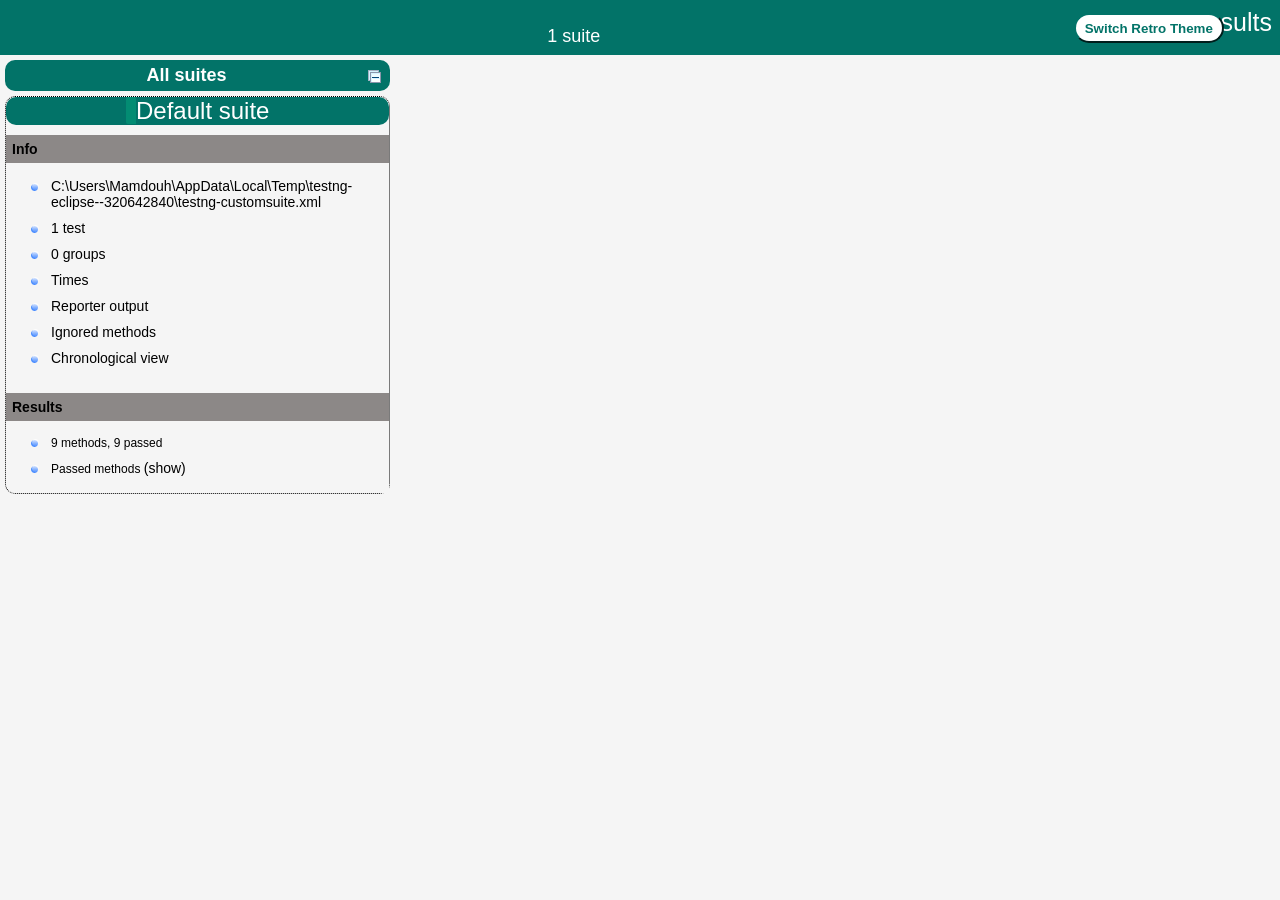
<file: test-output/index.html>
<!DOCTYPE html>

<html>
  <head>
  <meta charset='utf-8'>
  <title>TestNG reports</title>

    <link type="text/css" href="testng-reports1.css" rel="stylesheet" id="ultra" />
    <link type="text/css" href="testng-reports.css" rel="stylesheet" id="retro" disabled="false"/>
    <script type="text/javascript" src="jquery-3.4.1.min.js"></script>
    <script type="text/javascript" src="testng-reports.js"></script>
    <script type="text/javascript" src="https://www.google.com/jsapi"></script>
    <script type='text/javascript'>
      google.load('visualization', '1', {packages:['table']});
      google.setOnLoadCallback(drawTable);
      var suiteTableInitFunctions = new Array();
      var suiteTableData = new Array();
    </script>
    <!--
      <script type="text/javascript" src="jquery-ui/js/jquery-ui-1.8.16.custom.min.js"></script>
     -->
  </head>

  <body>
    <div class="top-banner-root">
      <span class="top-banner-title-font">Test results</span>
      <button id="button" class="button">Switch Retro Theme</button> <!-- button -->
      <br/>
      <span class="top-banner-font-1">1 suite</span>
    </div> <!-- top-banner-root -->
    <div class="navigator-root">
      <div class="navigator-suite-header">
        <span>All suites</span>
        <a href="#" title="Collapse/expand all the suites" class="collapse-all-link">
          <img src="collapseall.gif" class="collapse-all-icon">
          </img> <!-- collapse-all-icon -->
        </a> <!-- collapse-all-link -->
      </div> <!-- navigator-suite-header -->
      <div class="suite">
        <div class="rounded-window">
          <div class="suite-header light-rounded-window-top">
            <a href="#" panel-name="suite-Default_suite" class="navigator-link">
              <span class="suite-name border-passed">Default suite</span>
            </a> <!-- navigator-link -->
          </div> <!-- suite-header light-rounded-window-top -->
          <div class="navigator-suite-content">
            <div class="suite-section-title">
              <span>Info</span>
            </div> <!-- suite-section-title -->
            <div class="suite-section-content">
              <ul>
                <li>
                  <a href="#" panel-name="test-xml-Default_suite" class="navigator-link ">
                    <span>C:\Users\Mamdouh\AppData\Local\Temp\testng-eclipse--320642840\testng-customsuite.xml</span>
                  </a> <!-- navigator-link  -->
                </li>
                <li>
                  <a href="#" panel-name="testlist-Default_suite" class="navigator-link ">
                    <span class="test-stats">1 test</span>
                  </a> <!-- navigator-link  -->
                </li>
                <li>
                  <a href="#" panel-name="group-Default_suite" class="navigator-link ">
                    <span>0 groups</span>
                  </a> <!-- navigator-link  -->
                </li>
                <li>
                  <a href="#" panel-name="times-Default_suite" class="navigator-link ">
                    <span>Times</span>
                  </a> <!-- navigator-link  -->
                </li>
                <li>
                  <a href="#" panel-name="reporter-Default_suite" class="navigator-link ">
                    <span>Reporter output</span>
                  </a> <!-- navigator-link  -->
                </li>
                <li>
                  <a href="#" panel-name="ignored-methods-Default_suite" class="navigator-link ">
                    <span>Ignored methods</span>
                  </a> <!-- navigator-link  -->
                </li>
                <li>
                  <a href="#" panel-name="chronological-Default_suite" class="navigator-link ">
                    <span>Chronological view</span>
                  </a> <!-- navigator-link  -->
                </li>
              </ul>
            </div> <!-- suite-section-content -->
            <div class="result-section">
              <div class="suite-section-title">
                <span>Results</span>
              </div> <!-- suite-section-title -->
              <div class="suite-section-content">
                <ul>
                  <li>
                    <span class="method-stats">9 methods,   9 passed</span>
                  </li>
                  <li>
                    <span class="method-list-title passed">Passed methods</span>
                    <span class="show-or-hide-methods passed">
                      <a href="#" panel-name="suite-Default_suite" class="hide-methods passed suite-Default_suite"> (hide)</a> <!-- hide-methods passed suite-Default_suite -->
                      <a href="#" panel-name="suite-Default_suite" class="show-methods passed suite-Default_suite"> (show)</a> <!-- show-methods passed suite-Default_suite -->
                    </span>
                    <div class="method-list-content passed suite-Default_suite">
                      <span>
                        <img src="passed.png" width="3%"/>
                        <a href="#" panel-name="suite-Default_suite" title="appli.fashion.test.AppliFashioTests" class="method navigator-link" hash-for-method="checkAppliAirNightPage(https://demo.applitools.com/tlcHackathonMasterV1.html+V1_Production_Version)">checkAppliAirNightPage(https://demo.applitools.com/tlcHackathonMasterV1.html+V1_Production_Version)</a> <!-- method navigator-link -->
                      </span>
                      <br/>
                      <span>
                        <img src="passed.png" width="3%"/>
                        <a href="#" panel-name="suite-Default_suite" title="appli.fashion.test.AppliFashioTests" class="method navigator-link" hash-for-method="checkAppliAirNightPage(https://demo.applitools.com/tlcHackathonMasterV2.html+Final_Production_Version)">checkAppliAirNightPage(https://demo.applitools.com/tlcHackathonMasterV2.html+Final_Production_Version)</a> <!-- method navigator-link -->
                      </span>
                      <br/>
                      <span>
                        <img src="passed.png" width="3%"/>
                        <a href="#" panel-name="suite-Default_suite" title="appli.fashion.test.AppliFashioTests" class="method navigator-link" hash-for-method="checkAppliAirNightPage(https://demo.applitools.com/tlcHackathonDev.html+Dev_Branch_Version)">checkAppliAirNightPage(https://demo.applitools.com/tlcHackathonDev.html+Dev_Branch_Version)</a> <!-- method navigator-link -->
                      </span>
                      <br/>
                      <span>
                        <img src="passed.png" width="3%"/>
                        <a href="#" panel-name="suite-Default_suite" title="appli.fashion.test.AppliFashioTests" class="method navigator-link" hash-for-method="filterByColor(https://demo.applitools.com/tlcHackathonDev.html+Dev_Branch_Version)">filterByColor(https://demo.applitools.com/tlcHackathonDev.html+Dev_Branch_Version)</a> <!-- method navigator-link -->
                      </span>
                      <br/>
                      <span>
                        <img src="passed.png" width="3%"/>
                        <a href="#" panel-name="suite-Default_suite" title="appli.fashion.test.AppliFashioTests" class="method navigator-link" hash-for-method="filterByColor(https://demo.applitools.com/tlcHackathonMasterV2.html+Final_Production_Version)">filterByColor(https://demo.applitools.com/tlcHackathonMasterV2.html+Final_Production_Version)</a> <!-- method navigator-link -->
                      </span>
                      <br/>
                      <span>
                        <img src="passed.png" width="3%"/>
                        <a href="#" panel-name="suite-Default_suite" title="appli.fashion.test.AppliFashioTests" class="method navigator-link" hash-for-method="filterByColor(https://demo.applitools.com/tlcHackathonMasterV1.html+V1_Production_Version)">filterByColor(https://demo.applitools.com/tlcHackathonMasterV1.html+V1_Production_Version)</a> <!-- method navigator-link -->
                      </span>
                      <br/>
                      <span>
                        <img src="passed.png" width="3%"/>
                        <a href="#" panel-name="suite-Default_suite" title="appli.fashion.test.AppliFashioTests" class="method navigator-link" hash-for-method="validateMainPage(https://demo.applitools.com/tlcHackathonDev.html+Dev_Branch_Version)">validateMainPage(https://demo.applitools.com/tlcHackathonDev.html+Dev_Branch_Version)</a> <!-- method navigator-link -->
                      </span>
                      <br/>
                      <span>
                        <img src="passed.png" width="3%"/>
                        <a href="#" panel-name="suite-Default_suite" title="appli.fashion.test.AppliFashioTests" class="method navigator-link" hash-for-method="validateMainPage(https://demo.applitools.com/tlcHackathonMasterV2.html+Final_Production_Version)">validateMainPage(https://demo.applitools.com/tlcHackathonMasterV2.html+Final_Production_Version)</a> <!-- method navigator-link -->
                      </span>
                      <br/>
                      <span>
                        <img src="passed.png" width="3%"/>
                        <a href="#" panel-name="suite-Default_suite" title="appli.fashion.test.AppliFashioTests" class="method navigator-link" hash-for-method="validateMainPage(https://demo.applitools.com/tlcHackathonMasterV1.html+V1_Production_Version)">validateMainPage(https://demo.applitools.com/tlcHackathonMasterV1.html+V1_Production_Version)</a> <!-- method navigator-link -->
                      </span>
                      <br/>
                    </div> <!-- method-list-content passed suite-Default_suite -->
                  </li>
                </ul>
              </div> <!-- suite-section-content -->
            </div> <!-- result-section -->
          </div> <!-- navigator-suite-content -->
        </div> <!-- rounded-window -->
      </div> <!-- suite -->
    </div> <!-- navigator-root -->
    <div class="wrapper">
      <div class="main-panel-root">
        <div panel-name="suite-Default_suite" class="panel Default_suite">
          <div class="suite-Default_suite-class-passed">
            <div class="main-panel-header rounded-window-top">
              <img src="passed.png"/>
              <span class="class-name">appli.fashion.test.AppliFashioTests</span>
            </div> <!-- main-panel-header rounded-window-top -->
            <div class="main-panel-content rounded-window-bottom">
              <div class="method">
                <div class="method-content">
                  <a name="checkAppliAirNightPage(https://demo.applitools.com/tlcHackathonMasterV1.html+V1_Production_Version)">
                  </a> <!-- checkAppliAirNightPage(https://demo.applitools.com/tlcHackathonMasterV1.html+V1_Production_Version) -->
                  <span class="method-name">checkAppliAirNightPage</span>
                  <span class="parameters">(https://demo.applitools.com/tlcHackathonMasterV1.html+V1_Production_Version)</span>
                </div> <!-- method-content -->
              </div> <!-- method -->
              <div class="method">
                <div class="method-content">
                  <a name="checkAppliAirNightPage(https://demo.applitools.com/tlcHackathonMasterV2.html+Final_Production_Version)">
                  </a> <!-- checkAppliAirNightPage(https://demo.applitools.com/tlcHackathonMasterV2.html+Final_Production_Version) -->
                  <span class="method-name">checkAppliAirNightPage</span>
                  <span class="parameters">(https://demo.applitools.com/tlcHackathonMasterV2.html+Final_Production_Version)</span>
                </div> <!-- method-content -->
              </div> <!-- method -->
              <div class="method">
                <div class="method-content">
                  <a name="checkAppliAirNightPage(https://demo.applitools.com/tlcHackathonDev.html+Dev_Branch_Version)">
                  </a> <!-- checkAppliAirNightPage(https://demo.applitools.com/tlcHackathonDev.html+Dev_Branch_Version) -->
                  <span class="method-name">checkAppliAirNightPage</span>
                  <span class="parameters">(https://demo.applitools.com/tlcHackathonDev.html+Dev_Branch_Version)</span>
                </div> <!-- method-content -->
              </div> <!-- method -->
              <div class="method">
                <div class="method-content">
                  <a name="filterByColor(https://demo.applitools.com/tlcHackathonDev.html+Dev_Branch_Version)">
                  </a> <!-- filterByColor(https://demo.applitools.com/tlcHackathonDev.html+Dev_Branch_Version) -->
                  <span class="method-name">filterByColor</span>
                  <span class="parameters">(https://demo.applitools.com/tlcHackathonDev.html+Dev_Branch_Version)</span>
                </div> <!-- method-content -->
              </div> <!-- method -->
              <div class="method">
                <div class="method-content">
                  <a name="filterByColor(https://demo.applitools.com/tlcHackathonMasterV2.html+Final_Production_Version)">
                  </a> <!-- filterByColor(https://demo.applitools.com/tlcHackathonMasterV2.html+Final_Production_Version) -->
                  <span class="method-name">filterByColor</span>
                  <span class="parameters">(https://demo.applitools.com/tlcHackathonMasterV2.html+Final_Production_Version)</span>
                </div> <!-- method-content -->
              </div> <!-- method -->
              <div class="method">
                <div class="method-content">
                  <a name="filterByColor(https://demo.applitools.com/tlcHackathonMasterV1.html+V1_Production_Version)">
                  </a> <!-- filterByColor(https://demo.applitools.com/tlcHackathonMasterV1.html+V1_Production_Version) -->
                  <span class="method-name">filterByColor</span>
                  <span class="parameters">(https://demo.applitools.com/tlcHackathonMasterV1.html+V1_Production_Version)</span>
                </div> <!-- method-content -->
              </div> <!-- method -->
              <div class="method">
                <div class="method-content">
                  <a name="validateMainPage(https://demo.applitools.com/tlcHackathonDev.html+Dev_Branch_Version)">
                  </a> <!-- validateMainPage(https://demo.applitools.com/tlcHackathonDev.html+Dev_Branch_Version) -->
                  <span class="method-name">validateMainPage</span>
                  <span class="parameters">(https://demo.applitools.com/tlcHackathonDev.html+Dev_Branch_Version)</span>
                </div> <!-- method-content -->
              </div> <!-- method -->
              <div class="method">
                <div class="method-content">
                  <a name="validateMainPage(https://demo.applitools.com/tlcHackathonMasterV2.html+Final_Production_Version)">
                  </a> <!-- validateMainPage(https://demo.applitools.com/tlcHackathonMasterV2.html+Final_Production_Version) -->
                  <span class="method-name">validateMainPage</span>
                  <span class="parameters">(https://demo.applitools.com/tlcHackathonMasterV2.html+Final_Production_Version)</span>
                </div> <!-- method-content -->
              </div> <!-- method -->
              <div class="method">
                <div class="method-content">
                  <a name="validateMainPage(https://demo.applitools.com/tlcHackathonMasterV1.html+V1_Production_Version)">
                  </a> <!-- validateMainPage(https://demo.applitools.com/tlcHackathonMasterV1.html+V1_Production_Version) -->
                  <span class="method-name">validateMainPage</span>
                  <span class="parameters">(https://demo.applitools.com/tlcHackathonMasterV1.html+V1_Production_Version)</span>
                </div> <!-- method-content -->
              </div> <!-- method -->
            </div> <!-- main-panel-content rounded-window-bottom -->
          </div> <!-- suite-Default_suite-class-passed -->
        </div> <!-- panel Default_suite -->
        <div panel-name="test-xml-Default_suite" class="panel">
          <div class="main-panel-header rounded-window-top">
            <span class="header-content">C:\Users\Mamdouh\AppData\Local\Temp\testng-eclipse--320642840\testng-customsuite.xml</span>
          </div> <!-- main-panel-header rounded-window-top -->
          <div class="main-panel-content rounded-window-bottom">
            <pre>
&lt;?xml version=&quot;1.0&quot; encoding=&quot;UTF-8&quot;?&gt;
&lt;!DOCTYPE suite SYSTEM &quot;https://testng.org/testng-1.0.dtd&quot;&gt;
&lt;suite name=&quot;Default suite&quot; guice-stage=&quot;DEVELOPMENT&quot;&gt;
  &lt;test thread-count=&quot;5&quot; name=&quot;Default test&quot; verbose=&quot;2&quot;&gt;
    &lt;classes&gt;
      &lt;class name=&quot;appli.fashion.test.AppliFashioTests&quot;/&gt;
    &lt;/classes&gt;
  &lt;/test&gt; &lt;!-- Default test --&gt;
&lt;/suite&gt; &lt;!-- Default suite --&gt;
            </pre>
          </div> <!-- main-panel-content rounded-window-bottom -->
        </div> <!-- panel -->
        <div panel-name="testlist-Default_suite" class="panel">
          <div class="main-panel-header rounded-window-top">
            <span class="header-content">Tests for Default suite</span>
          </div> <!-- main-panel-header rounded-window-top -->
          <div class="main-panel-content rounded-window-bottom">
            <ul>
              <li>
                <span class="test-name">Default test (1 class)</span>
              </li>
            </ul>
          </div> <!-- main-panel-content rounded-window-bottom -->
        </div> <!-- panel -->
        <div panel-name="group-Default_suite" class="panel">
          <div class="main-panel-header rounded-window-top">
            <span class="header-content">Groups for Default suite</span>
          </div> <!-- main-panel-header rounded-window-top -->
          <div class="main-panel-content rounded-window-bottom">
          </div> <!-- main-panel-content rounded-window-bottom -->
        </div> <!-- panel -->
        <div panel-name="times-Default_suite" class="panel">
          <div class="main-panel-header rounded-window-top">
            <span class="header-content">Times for Default suite</span>
          </div> <!-- main-panel-header rounded-window-top -->
          <div class="main-panel-content rounded-window-bottom">
            <div class="times-div">
              <script type="text/javascript">
suiteTableInitFunctions.push('tableData_Default_suite');
function tableData_Default_suite() {
var data = new google.visualization.DataTable();
data.addColumn('number', 'Number');
data.addColumn('string', 'Method');
data.addColumn('string', 'Class');
data.addColumn('number', 'Time (ms)');
data.addRows(9);
data.setCell(0, 0, 0)
data.setCell(0, 1, 'validateMainPage')
data.setCell(0, 2, 'appli.fashion.test.AppliFashioTests')
data.setCell(0, 3, 14991);
data.setCell(1, 0, 1)
data.setCell(1, 1, 'checkAppliAirNightPage')
data.setCell(1, 2, 'appli.fashion.test.AppliFashioTests')
data.setCell(1, 3, 13395);
data.setCell(2, 0, 2)
data.setCell(2, 1, 'checkAppliAirNightPage')
data.setCell(2, 2, 'appli.fashion.test.AppliFashioTests')
data.setCell(2, 3, 12388);
data.setCell(3, 0, 3)
data.setCell(3, 1, 'checkAppliAirNightPage')
data.setCell(3, 2, 'appli.fashion.test.AppliFashioTests')
data.setCell(3, 3, 11032);
data.setCell(4, 0, 4)
data.setCell(4, 1, 'filterByColor')
data.setCell(4, 2, 'appli.fashion.test.AppliFashioTests')
data.setCell(4, 3, 9694);
data.setCell(5, 0, 5)
data.setCell(5, 1, 'filterByColor')
data.setCell(5, 2, 'appli.fashion.test.AppliFashioTests')
data.setCell(5, 3, 9542);
data.setCell(6, 0, 6)
data.setCell(6, 1, 'validateMainPage')
data.setCell(6, 2, 'appli.fashion.test.AppliFashioTests')
data.setCell(6, 3, 8734);
data.setCell(7, 0, 7)
data.setCell(7, 1, 'validateMainPage')
data.setCell(7, 2, 'appli.fashion.test.AppliFashioTests')
data.setCell(7, 3, 8449);
data.setCell(8, 0, 8)
data.setCell(8, 1, 'filterByColor')
data.setCell(8, 2, 'appli.fashion.test.AppliFashioTests')
data.setCell(8, 3, 8098);
window.suiteTableData['Default_suite']= { tableData: data, tableDiv: 'times-div-Default_suite'}
return data;
}
              </script>
              <span class="suite-total-time">Total running time: 1 minutes</span>
              <div id="times-div-Default_suite">
              </div> <!-- times-div-Default_suite -->
            </div> <!-- times-div -->
          </div> <!-- main-panel-content rounded-window-bottom -->
        </div> <!-- panel -->
        <div panel-name="reporter-Default_suite" class="panel">
          <div class="main-panel-header rounded-window-top">
            <span class="header-content">Reporter output for Default suite</span>
          </div> <!-- main-panel-header rounded-window-top -->
          <div class="main-panel-content rounded-window-bottom">
          </div> <!-- main-panel-content rounded-window-bottom -->
        </div> <!-- panel -->
        <div panel-name="ignored-methods-Default_suite" class="panel">
          <div class="main-panel-header rounded-window-top">
            <span class="header-content">0 ignored methods</span>
          </div> <!-- main-panel-header rounded-window-top -->
          <div class="main-panel-content rounded-window-bottom">
          </div> <!-- main-panel-content rounded-window-bottom -->
        </div> <!-- panel -->
        <div panel-name="chronological-Default_suite" class="panel">
          <div class="main-panel-header rounded-window-top">
            <span class="header-content">Methods in chronological order</span>
          </div> <!-- main-panel-header rounded-window-top -->
          <div class="main-panel-content rounded-window-bottom">
            <div class="chronological-class">
              <div class="chronological-class-name">appli.fashion.test.AppliFashioTests</div> <!-- chronological-class-name -->
              <div class="configuration-suite before">
                <span class="method-name">beforeTestSuite</span>
                <span class="method-start">0 ms</span>
              </div> <!-- configuration-suite before -->
              <div class="configuration-method before">
                <span class="method-name">beforeEachTest([TestResult name={null} status=CREATED method=AppliFashioTests.checkAppliAirNightPage(java.lang.Stri...)</span>
                <span class="method-start">133 ms</span>
              </div> <!-- configuration-method before -->
              <div class="test-method">
                <span class="method-name">checkAppliAirNightPage(https://demo.applitools.com/tlcHackathonMasterV1.html+V1_Production_Version)</span>
                <span class="method-start">4489 ms</span>
              </div> <!-- test-method -->
              <div class="configuration-method after">
                <span class="method-name">afterEachTest([TestResult name=checkAppliAirNightPage status=SUCCESS method=AppliFashioTests.checkAppliAirNightPag...)</span>
                <span class="method-start">15525 ms</span>
              </div> <!-- configuration-method after -->
              <div class="configuration-method before">
                <span class="method-name">beforeEachTest([TestResult name={null} status=CREATED method=AppliFashioTests.checkAppliAirNightPage(java.lang.Stri...)</span>
                <span class="method-start">16194 ms</span>
              </div> <!-- configuration-method before -->
              <div class="test-method">
                <span class="method-name">checkAppliAirNightPage(https://demo.applitools.com/tlcHackathonDev.html+Dev_Branch_Version)</span>
                <span class="method-start">19327 ms</span>
              </div> <!-- test-method -->
              <div class="configuration-method after">
                <span class="method-name">afterEachTest([TestResult name=checkAppliAirNightPage status=SUCCESS method=AppliFashioTests.checkAppliAirNightPag...)</span>
                <span class="method-start">31717 ms</span>
              </div> <!-- configuration-method after -->
              <div class="configuration-method before">
                <span class="method-name">beforeEachTest([TestResult name={null} status=CREATED method=AppliFashioTests.checkAppliAirNightPage(java.lang.Stri...)</span>
                <span class="method-start">32847 ms</span>
              </div> <!-- configuration-method before -->
              <div class="test-method">
                <span class="method-name">checkAppliAirNightPage(https://demo.applitools.com/tlcHackathonMasterV2.html+Final_Production_Version)</span>
                <span class="method-start">36144 ms</span>
              </div> <!-- test-method -->
              <div class="configuration-method after">
                <span class="method-name">afterEachTest([TestResult name=checkAppliAirNightPage status=SUCCESS method=AppliFashioTests.checkAppliAirNightPag...)</span>
                <span class="method-start">49540 ms</span>
              </div> <!-- configuration-method after -->
              <div class="configuration-method before">
                <span class="method-name">beforeEachTest([TestResult name={null} status=CREATED method=AppliFashioTests.filterByColor(java.lang.String)[pri:0...)</span>
                <span class="method-start">50214 ms</span>
              </div> <!-- configuration-method before -->
              <div class="test-method">
                <span class="method-name">filterByColor(https://demo.applitools.com/tlcHackathonMasterV1.html+V1_Production_Version)</span>
                <span class="method-start">53352 ms</span>
              </div> <!-- test-method -->
              <div class="configuration-method after">
                <span class="method-name">afterEachTest([TestResult name=filterByColor status=SUCCESS method=AppliFashioTests.filterByColor(java.lang.String...)</span>
                <span class="method-start">62895 ms</span>
              </div> <!-- configuration-method after -->
              <div class="configuration-method before">
                <span class="method-name">beforeEachTest([TestResult name={null} status=CREATED method=AppliFashioTests.filterByColor(java.lang.String)[pri:0...)</span>
                <span class="method-start">63602 ms</span>
              </div> <!-- configuration-method before -->
              <div class="test-method">
                <span class="method-name">filterByColor(https://demo.applitools.com/tlcHackathonDev.html+Dev_Branch_Version)</span>
                <span class="method-start">66753 ms</span>
              </div> <!-- test-method -->
              <div class="configuration-method after">
                <span class="method-name">afterEachTest([TestResult name=filterByColor status=SUCCESS method=AppliFashioTests.filterByColor(java.lang.String...)</span>
                <span class="method-start">76447 ms</span>
              </div> <!-- configuration-method after -->
              <div class="configuration-method before">
                <span class="method-name">beforeEachTest([TestResult name={null} status=CREATED method=AppliFashioTests.filterByColor(java.lang.String)[pri:0...)</span>
                <span class="method-start">77204 ms</span>
              </div> <!-- configuration-method before -->
              <div class="test-method">
                <span class="method-name">filterByColor(https://demo.applitools.com/tlcHackathonMasterV2.html+Final_Production_Version)</span>
                <span class="method-start">80341 ms</span>
              </div> <!-- test-method -->
              <div class="configuration-method after">
                <span class="method-name">afterEachTest([TestResult name=filterByColor status=SUCCESS method=AppliFashioTests.filterByColor(java.lang.String...)</span>
                <span class="method-start">88440 ms</span>
              </div> <!-- configuration-method after -->
              <div class="configuration-method before">
                <span class="method-name">beforeEachTest([TestResult name={null} status=CREATED method=AppliFashioTests.validateMainPage(java.lang.String)[pr...)</span>
                <span class="method-start">89090 ms</span>
              </div> <!-- configuration-method before -->
              <div class="test-method">
                <span class="method-name">validateMainPage(https://demo.applitools.com/tlcHackathonMasterV1.html+V1_Production_Version)</span>
                <span class="method-start">92392 ms</span>
              </div> <!-- test-method -->
              <div class="configuration-method after">
                <span class="method-name">afterEachTest([TestResult name=validateMainPage status=SUCCESS method=AppliFashioTests.validateMainPage(java.lang....)</span>
                <span class="method-start">107385 ms</span>
              </div> <!-- configuration-method after -->
              <div class="configuration-method before">
                <span class="method-name">beforeEachTest([TestResult name={null} status=CREATED method=AppliFashioTests.validateMainPage(java.lang.String)[pr...)</span>
                <span class="method-start">108020 ms</span>
              </div> <!-- configuration-method before -->
              <div class="test-method">
                <span class="method-name">validateMainPage(https://demo.applitools.com/tlcHackathonDev.html+Dev_Branch_Version)</span>
                <span class="method-start">111236 ms</span>
              </div> <!-- test-method -->
              <div class="configuration-method after">
                <span class="method-name">afterEachTest([TestResult name=validateMainPage status=SUCCESS method=AppliFashioTests.validateMainPage(java.lang....)</span>
                <span class="method-start">119686 ms</span>
              </div> <!-- configuration-method after -->
              <div class="configuration-method before">
                <span class="method-name">beforeEachTest([TestResult name={null} status=CREATED method=AppliFashioTests.validateMainPage(java.lang.String)[pr...)</span>
                <span class="method-start">120541 ms</span>
              </div> <!-- configuration-method before -->
              <div class="test-method">
                <span class="method-name">validateMainPage(https://demo.applitools.com/tlcHackathonMasterV2.html+Final_Production_Version)</span>
                <span class="method-start">123775 ms</span>
              </div> <!-- test-method -->
              <div class="configuration-method after">
                <span class="method-name">afterEachTest([TestResult name=validateMainPage status=SUCCESS method=AppliFashioTests.validateMainPage(java.lang....)</span>
                <span class="method-start">132510 ms</span>
              </div> <!-- configuration-method after -->
              <div class="configuration-suite after">
                <span class="method-name">afterTestSuite(org.testng.TestRunner@5122e4bf)</span>
                <span class="method-start">133259 ms</span>
              </div> <!-- configuration-suite after -->
          </div> <!-- main-panel-content rounded-window-bottom -->
        </div> <!-- panel -->
      </div> <!-- main-panel-root -->
    </div> <!-- wrapper -->
  </body>
<script type="text/javascript" src="testng-reports2.js"></script>
</html>
</file>
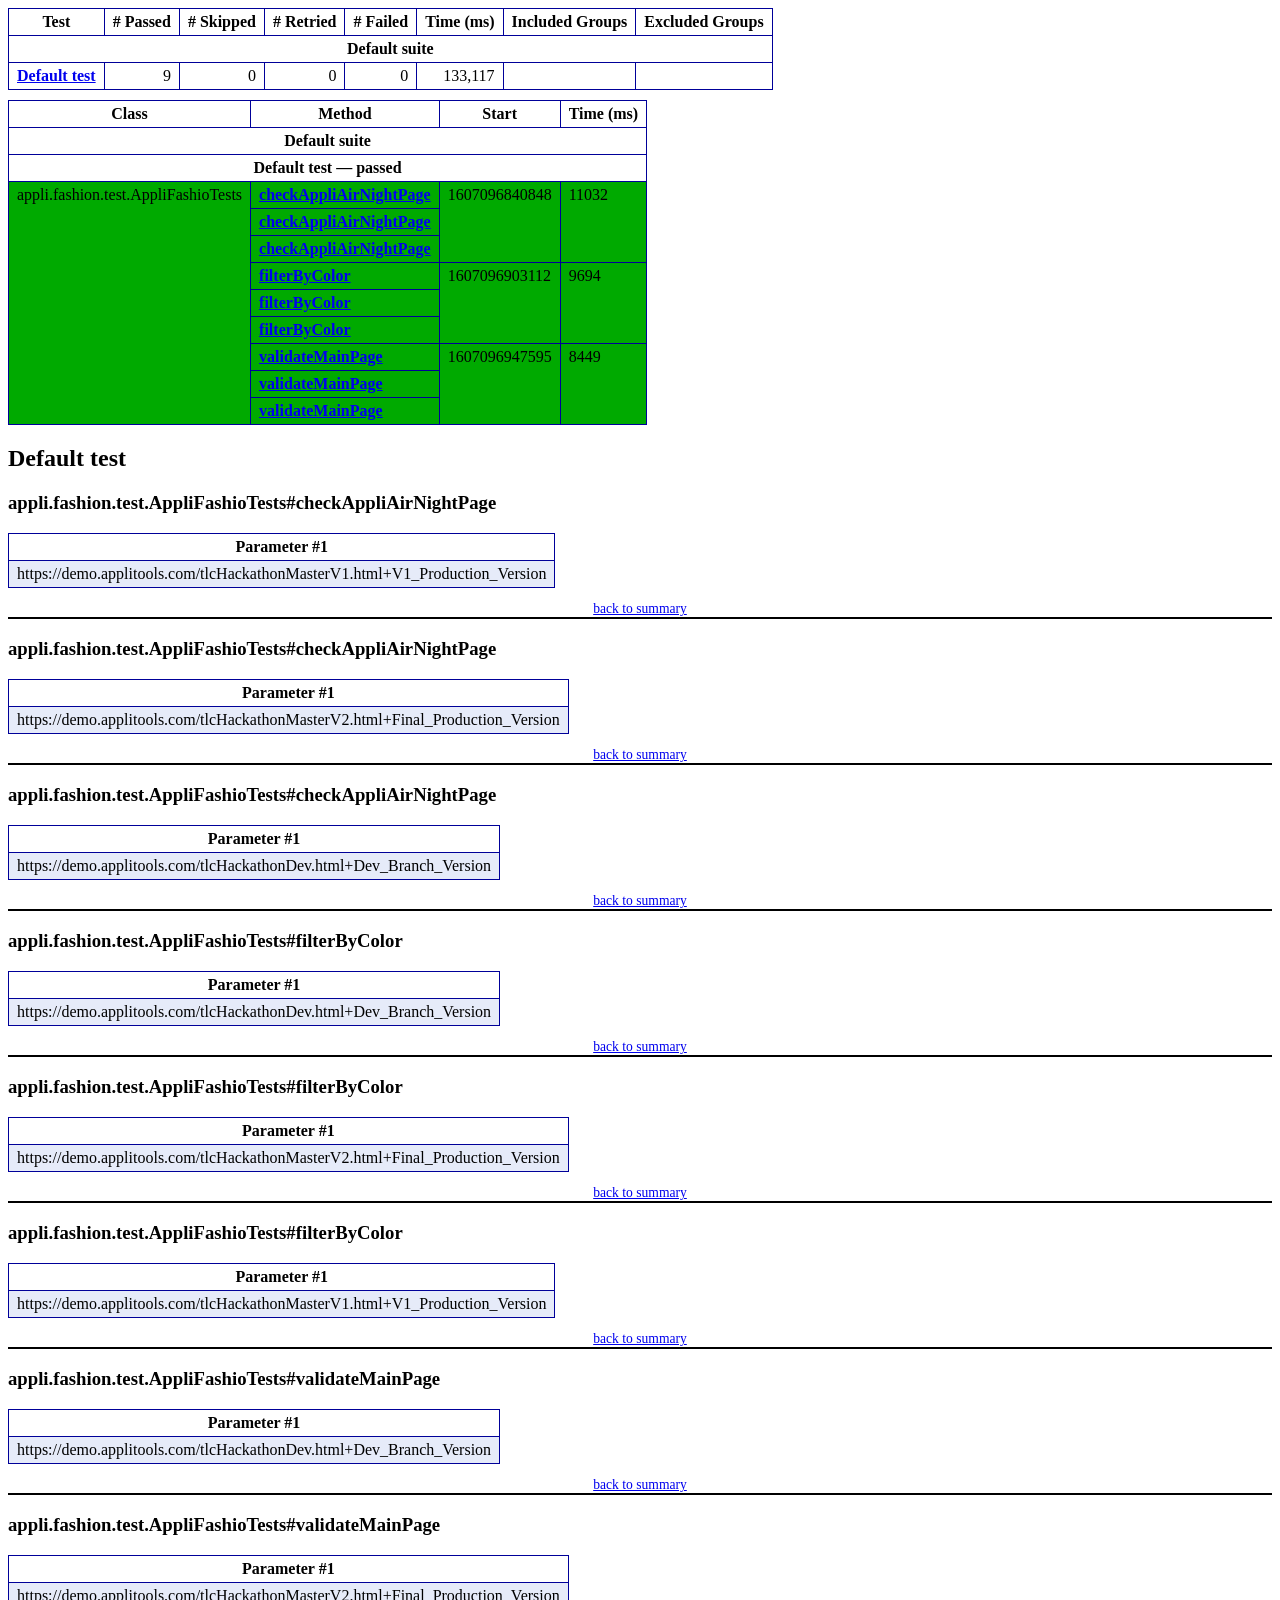
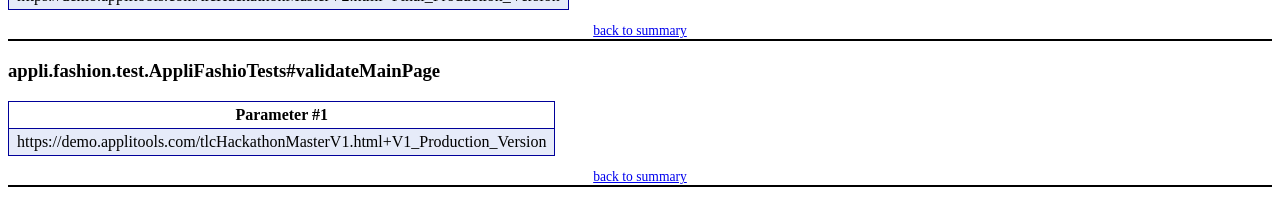
<file: test-output/emailable-report.html>
<!DOCTYPE html PUBLIC "-//W3C//DTD XHTML 1.1//EN" "https://www.w3.org/TR/xhtml11/DTD/xhtml11.dtd">
<html xmlns="https://www.w3.org/1999/xhtml">
<head>
<meta http-equiv="content-type" content="text/html; charset=UTF-8"/>
<title>TestNG Report</title>
<style type="text/css">table {margin-bottom:10px;border-collapse:collapse;empty-cells:show}th,td {border:1px solid #009;padding:.25em .5em}th {vertical-align:bottom}td {vertical-align:top}table a {font-weight:bold}.stripe td {background-color: #E6EBF9}.num {text-align:right}.passedodd td {background-color: #3F3}.passedeven td {background-color: #0A0}.skippedodd td {background-color: #DDD}.skippedeven td {background-color: #CCC}.failedodd td,.attn {background-color: #F33}.failedeven td,.stripe .attn {background-color: #D00}.stacktrace {white-space:pre;font-family:monospace}.totop {font-size:85%;text-align:center;border-bottom:2px solid #000}.invisible {display:none}</style>
</head>
<body>
<table>
<tr><th>Test</th><th># Passed</th><th># Skipped</th><th># Retried</th><th># Failed</th><th>Time (ms)</th><th>Included Groups</th><th>Excluded Groups</th></tr>
<tr><th colspan="8">Default suite</th></tr>
<tr><td><a href="#t0">Default test</a></td><td class="num">9</td><td class="num">0</td><td class="num">0</td><td class="num">0</td><td class="num">133,117</td><td></td><td></td></tr>
</table>
<table id='summary'><thead><tr><th>Class</th><th>Method</th><th>Start</th><th>Time (ms)</th></tr></thead><tbody><tr><th colspan="4">Default suite</th></tr></tbody><tbody id="t0"><tr><th colspan="4">Default test &#8212; passed</th></tr><tr class="passedeven"><td rowspan="9">appli.fashion.test.AppliFashioTests</td><td><a href="#m0">checkAppliAirNightPage</a></td><td rowspan="3">1607096840848</td><td rowspan="3">11032</td></tr><tr class="passedeven"><td><a href="#m1">checkAppliAirNightPage</a></td></tr><tr class="passedeven"><td><a href="#m2">checkAppliAirNightPage</a></td></tr><tr class="passedeven"><td><a href="#m3">filterByColor</a></td><td rowspan="3">1607096903112</td><td rowspan="3">9694</td></tr><tr class="passedeven"><td><a href="#m4">filterByColor</a></td></tr><tr class="passedeven"><td><a href="#m5">filterByColor</a></td></tr><tr class="passedeven"><td><a href="#m6">validateMainPage</a></td><td rowspan="3">1607096947595</td><td rowspan="3">8449</td></tr><tr class="passedeven"><td><a href="#m7">validateMainPage</a></td></tr><tr class="passedeven"><td><a href="#m8">validateMainPage</a></td></tr></tbody>
</table>
<h2>Default test</h2><h3 id="m0">appli.fashion.test.AppliFashioTests#checkAppliAirNightPage</h3><table class="result"><tr class="param"><th>Parameter #1</th></tr><tr class="param stripe"><td>https://demo.applitools.com/tlcHackathonMasterV1.html+V1_Production_Version</td></tr></table><p class="totop"><a href="#summary">back to summary</a></p>
<h3 id="m1">appli.fashion.test.AppliFashioTests#checkAppliAirNightPage</h3><table class="result"><tr class="param"><th>Parameter #1</th></tr><tr class="param stripe"><td>https://demo.applitools.com/tlcHackathonMasterV2.html+Final_Production_Version</td></tr></table><p class="totop"><a href="#summary">back to summary</a></p>
<h3 id="m2">appli.fashion.test.AppliFashioTests#checkAppliAirNightPage</h3><table class="result"><tr class="param"><th>Parameter #1</th></tr><tr class="param stripe"><td>https://demo.applitools.com/tlcHackathonDev.html+Dev_Branch_Version</td></tr></table><p class="totop"><a href="#summary">back to summary</a></p>
<h3 id="m3">appli.fashion.test.AppliFashioTests#filterByColor</h3><table class="result"><tr class="param"><th>Parameter #1</th></tr><tr class="param stripe"><td>https://demo.applitools.com/tlcHackathonDev.html+Dev_Branch_Version</td></tr></table><p class="totop"><a href="#summary">back to summary</a></p>
<h3 id="m4">appli.fashion.test.AppliFashioTests#filterByColor</h3><table class="result"><tr class="param"><th>Parameter #1</th></tr><tr class="param stripe"><td>https://demo.applitools.com/tlcHackathonMasterV2.html+Final_Production_Version</td></tr></table><p class="totop"><a href="#summary">back to summary</a></p>
<h3 id="m5">appli.fashion.test.AppliFashioTests#filterByColor</h3><table class="result"><tr class="param"><th>Parameter #1</th></tr><tr class="param stripe"><td>https://demo.applitools.com/tlcHackathonMasterV1.html+V1_Production_Version</td></tr></table><p class="totop"><a href="#summary">back to summary</a></p>
<h3 id="m6">appli.fashion.test.AppliFashioTests#validateMainPage</h3><table class="result"><tr class="param"><th>Parameter #1</th></tr><tr class="param stripe"><td>https://demo.applitools.com/tlcHackathonDev.html+Dev_Branch_Version</td></tr></table><p class="totop"><a href="#summary">back to summary</a></p>
<h3 id="m7">appli.fashion.test.AppliFashioTests#validateMainPage</h3><table class="result"><tr class="param"><th>Parameter #1</th></tr><tr class="param stripe"><td>https://demo.applitools.com/tlcHackathonMasterV2.html+Final_Production_Version</td></tr></table><p class="totop"><a href="#summary">back to summary</a></p>
<h3 id="m8">appli.fashion.test.AppliFashioTests#validateMainPage</h3><table class="result"><tr class="param"><th>Parameter #1</th></tr><tr class="param stripe"><td>https://demo.applitools.com/tlcHackathonMasterV1.html+V1_Production_Version</td></tr></table><p class="totop"><a href="#summary">back to summary</a></p>
</body>
</html>
</file>
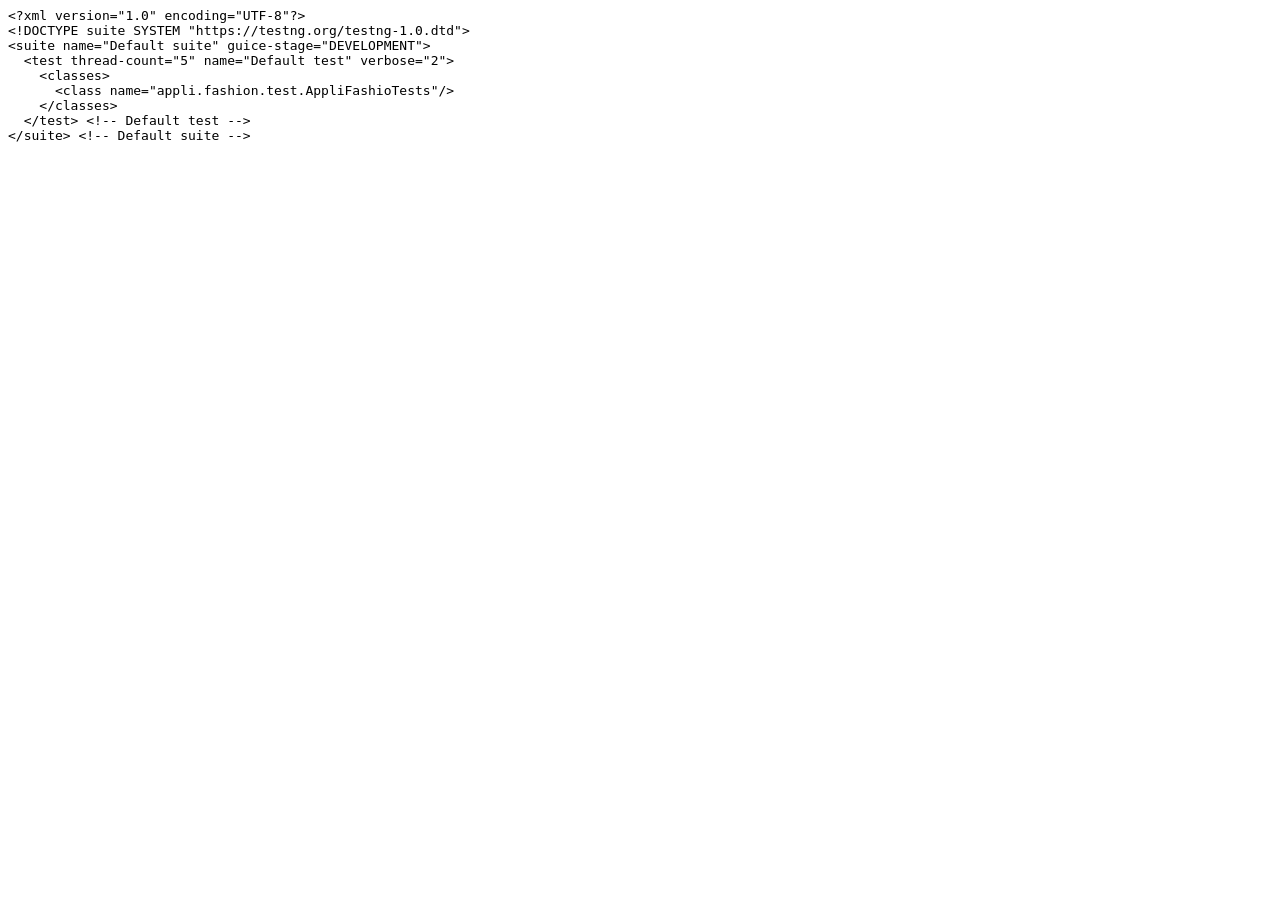
<file: test-output/old/Default suite/testng.xml.html>
<html><head><title>testng.xml for Default suite</title></head><body><tt>&lt;?xml&nbsp;version="1.0"&nbsp;encoding="UTF-8"?&gt;<br/>&lt;!DOCTYPE&nbsp;suite&nbsp;SYSTEM&nbsp;"https://testng.org/testng-1.0.dtd"&gt;<br/>&lt;suite&nbsp;name="Default&nbsp;suite"&nbsp;guice-stage="DEVELOPMENT"&gt;<br/>&nbsp;&nbsp;&lt;test&nbsp;thread-count="5"&nbsp;name="Default&nbsp;test"&nbsp;verbose="2"&gt;<br/>&nbsp;&nbsp;&nbsp;&nbsp;&lt;classes&gt;<br/>&nbsp;&nbsp;&nbsp;&nbsp;&nbsp;&nbsp;&lt;class&nbsp;name="appli.fashion.test.AppliFashioTests"/&gt;<br/>&nbsp;&nbsp;&nbsp;&nbsp;&lt;/classes&gt;<br/>&nbsp;&nbsp;&lt;/test&gt;&nbsp;&lt;!--&nbsp;Default&nbsp;test&nbsp;--&gt;<br/>&lt;/suite&gt;&nbsp;&lt;!--&nbsp;Default&nbsp;suite&nbsp;--&gt;<br/></tt></body></html>
</file>
<file: test-output/testng-reports1.css>
body {
    background-color: whitesmoke;
    margin: 0 0 5px 5px;
}
ul {
     margin-top: 10px;
     margin-left:-10px;
}
 li {
     font-family: "Helvetica Neue", Helvetica, Arial, sans-serif;
     padding:5px 5px;
 }
 a {
     text-decoration: none;
     color: black;
     font-size: 14px;
 }

 a:hover {
    color:black ;
    text-decoration: underline;
 }

 .navigator-selected {
     /* #ffa500; Mouse hover color after click Orange.*/
     background:#027368
 }

 .wrapper {
     position: absolute;
     top: 60px;
     bottom: 0;
     left: 400px;
     right: 0;
     margin-right:9px;
     overflow: auto;/*imortant*/
 }

 .navigator-root {
     position: absolute;
     top: 60px;
     bottom: 0;
     left: 0;
     width: 400px;
     overflow-y: auto;/*important*/
 }

 .suite {
     margin: -5px 10px 10px 5px;
     background-color: whitesmoke ;/*Colour of the left bside box*/
 }

 .suite-name {
     font-size: 24px;
     font-family: "Helvetica Neue", Helvetica, Arial, sans-serif;/*All TEST SUITE*/
     color: white;
 }

 .main-panel-header {
     padding: 5px;
     background-color: #027368; /*afeeee*/;
     font-family: "Helvetica Neue", Helvetica, Arial, sans-serif;
     color:white;
     font-size: 18px;
 }

 .main-panel-content {
     padding: 5px;
     margin-bottom: 10px;
     background-color: #CCD0D1; /*d0ffff*/; /*Belongs to backGround of rightSide boxes*/
 }

 .rounded-window {
     border-style: dotted;
     border-width: 1px;/*Border of left Side box*/
     background-color: whitesmoke;
     border-radius: 10px;
 }

 .rounded-window-top {
     border-top-right-radius: 10px 10px;
     border-top-left-radius: 10px 10px;
     border-style: solid;
     border-width: 1px;
     overflow: auto;/*Top of RightSide box*/
 }

 .light-rounded-window-top {
     background-color: #027368;
     padding-left:120px;
     border-radius: 10px;

 }

 .rounded-window-bottom {
     border-bottom-right-radius: 10px 10px;
     border-bottom-left-radius: 10px 10px;
     overflow: auto;/*Bottom of rightSide box*/
 }

 .method-name {
     font-size: 14px;
     font-family: "Helvetica Neue", Helvetica, Arial, sans-serif;
     font-weight: bold;
 }

 .method-content {
     border-style: solid;
     border-width: 0 0 1px 0;
     margin-bottom: 10px;
     padding-bottom: 5px;
     width: 100%;
 }

 .parameters {
     font-size: 14px;
     font-family: "Helvetica Neue", Helvetica, Arial, sans-serif;
 }

 .stack-trace {
     white-space: pre;
     font-family: "Helvetica Neue", Helvetica, Arial, sans-serif;
     font-size: 12px;
     font-weight: bold;
     margin-top: 0;
     margin-left: 20px; /*Error Stack Trace Message*/
 }

 .testng-xml {
    font-family: "Helvetica Neue", Helvetica, Arial, sans-serif;
 }

 .method-list-content {
     margin-left: 10px;
 }

 .navigator-suite-content {
     margin-left: 10px;
     font: 12px 'Lucida Grande';
 }

 .suite-section-title {
     font-family: "Helvetica Neue", Helvetica, Arial, sans-serif;
     font-size: 14px;
     font-weight:bold;
     background-color: #8C8887;
     margin-left: -10px;
     margin-top:10px;
     padding:6px;
 }

 .suite-section-content {
     list-style-image: url(bullet_point.png);
     background-color: whitesmoke;
     font-family: "Helvetica Neue", Helvetica, Arial, sans-serif;
     overflow: hidden;
 }

 .top-banner-root {
     position: absolute;
     top: 0;
     height: 45px;
     left: 0;
     right: 0;
     padding: 5px;
     margin: 0 0 5px 0;
     background-color: #027368;
     font-family: "Helvetica Neue", Helvetica, Arial, sans-serif;
     font-size: 18px;
     color: #fff;
     text-align: center;/*Belongs to the Top of Report*//*Status: - Completed*/
 }

 .top-banner-title-font {
     font-size: 25px;
     font-family: "Helvetica Neue", Helvetica, Arial, sans-serif;
     padding: 3px;
     float: right;
 }

 .test-name {
     font-family: "Helvetica Neue", Helvetica, Arial, sans-serif;
     font-size: 16px;
 }

 .suite-icon {
     padding: 5px;
     float: right;
     height: 20px;
 }

 .test-group {
     font: 20px 'Lucida Grande';
     margin: 5px 5px 10px 5px;
     border-width: 0 0 1px 0;
     border-style: solid;
     padding: 5px;
 }

 .test-group-name {
     font-weight: bold;
 }

 .method-in-group {
     font-size: 16px;
     margin-left: 80px;
 }

 table.google-visualization-table-table {
     width: 100%;
 }

 .reporter-method-name {
     font-size: 14px;
     font-family: "Helvetica Neue", Helvetica, Arial, sans-serif;
 }

 .reporter-method-output-div {
     padding: 5px;
     margin: 0 0 5px 20px;
     font-size: 12px;
     font-family: "Helvetica Neue", Helvetica, Arial, sans-serif;
     border-width: 0 0 0 1px;
     border-style: solid;
 }

 .ignored-class-div {
     font-size: 14px;
     font-family: "Helvetica Neue", Helvetica, Arial, sans-serif;
 }

 .ignored-methods-div {
     padding: 5px;
     margin: 0 0 5px 20px;
     font-size: 12px;
     font-family: "Helvetica Neue", Helvetica, Arial, sans-serif;
     border-width: 0 0 0 1px;
     border-style: solid;
 }

 .border-failed {
    border-radius:2px;
     border-style: solid;
     border-width: 0 0 0 10px;
     border-color: #F20505;
 }

 .border-skipped {
     border-radius:2px;
     border-style: solid;
     border-width: 0 0 0 10px;
     border-color: #F2BE22;
 }

 .border-passed {
     border-radius:2px;
     border-style: solid;
     border-width: 0 0 0 10px;
     border-color: #038C73;
 }

 .times-div {
     text-align: center;
     padding: 5px;
 }

 .suite-total-time {
     font: 16px 'Lucida Grande';
 }

 .configuration-suite {
     margin-left: 20px;
 }

 .configuration-test {
     margin-left: 40px;
 }

 .configuration-class {
     margin-left: 60px;
 }

 .configuration-method {
     margin-left: 80px;
 }

 .test-method {
     margin-left: 100px;
 }

 .chronological-class {
     background-color: #CCD0D1;
     border-width: 0 0 1px 1px;/*Chronological*/
 }

 .method-start {
     float: right;
 }

 .chronological-class-name {
     padding: 0 0 0 5px;
     margin-top:5px;
     font-family: "Helvetica Neue", Helvetica, Arial, sans-serif;
     color: #008;
 }

 .after, .before, .test-method {
     font-family: "Helvetica Neue", Helvetica, Arial, sans-serif;
     font-size: 14px;
     margin-top:5px;
 }

 .navigator-suite-header {
     font-size: 18px;
     margin: 0px 10px 10px 5px;
     padding: 5px;
     border-radius: 10px;
     background-color: #027368;
     color: white;
     font-weight:bold;
     font-family: "Helvetica Neue", Helvetica, Arial, sans-serif;
     text-align: center; /*All Suites on top of left box*//*Status: -Completed*/
 }

 .collapse-all-icon {
     padding: 3px;
     float: right;
 }
 .button{
    position: absolute;
    margin-left:500px;
    margin-top:8px;
    background-color: white;
    color:#027368;
    font-family: "Helvetica Neue", Helvetica, Arial, sans-serif;
    font-weight:bold;
    border-color:#027368;
    border-radius:25px;
    cursor: pointer;
    height:30px;
    width:150px;
    outline: none;
}
/*Author: - Akhil Gullapalli*/
</file>
<file: test-output/testng-reports.css>
body {
    margin: 0 0 5px 5px;
}

ul {
    margin: 0;
}

li {
    list-style-type: none;
}

a {
    text-decoration: none;
}

a:hover {
    text-decoration: underline;
}

.navigator-selected {
    background: #ffa500;
}

.wrapper {
    position: absolute;
    top: 60px;
    bottom: 0;
    left: 400px;
    right: 0;
    overflow: auto;
}

.navigator-root {
    position: absolute;
    top: 60px;
    bottom: 0;
    left: 0;
    width: 400px;
    overflow-y: auto;
}

.suite {
    margin: 0 10px 10px 0;
    background-color: #fff8dc;
}

.suite-name {
    padding-left: 10px;
    font-size: 25px;
    font-family: Times, sans-serif;
}

.main-panel-header {
    padding: 5px;
    background-color: #9FB4D9; /*afeeee*/;
    font-family: monospace;
    font-size: 18px;
}

.main-panel-content {
    padding: 5px;
    margin-bottom: 10px;
    background-color: #DEE8FC; /*d0ffff*/;
}

.rounded-window {
    border-radius: 10px;
    border-style: solid;
    border-width: 1px;
}

.rounded-window-top {
    border-top-right-radius: 10px 10px;
    border-top-left-radius: 10px 10px;
    border-style: solid;
    border-width: 1px;
    overflow: auto;
}

.light-rounded-window-top {
    border-top-right-radius: 10px 10px;
    border-top-left-radius: 10px 10px;
}

.rounded-window-bottom {
    border-style: solid;
    border-width: 0 1px 1px 1px;
    border-bottom-right-radius: 10px 10px;
    border-bottom-left-radius: 10px 10px;
    overflow: auto;
}

.method-name {
    font-size: 12px;
    font-family: monospace;
}

.method-content {
    border-style: solid;
    border-width: 0 0 1px 0;
    margin-bottom: 10px;
    padding-bottom: 5px;
    width: 80%;
}

.parameters {
    font-size: 14px;
    font-family: monospace;
}

.stack-trace {
    white-space: pre;
    font-family: monospace;
    font-size: 12px;
    font-weight: bold;
    margin-top: 0;
    margin-left: 20px;
}

.testng-xml {
    font-family: monospace;
}

.method-list-content {
    margin-left: 10px;
}

.navigator-suite-content {
    margin-left: 10px;
    font: 12px 'Lucida Grande';
}

.suite-section-title {
    margin-top: 10px;
    width: 80%;
    border-style: solid;
    border-width: 1px 0 0 0;
    font-family: Times, sans-serif;
    font-size: 18px;
    font-weight: bold;
}

.suite-section-content {
    list-style-image: url(bullet_point.png);
}

.top-banner-root {
    position: absolute;
    top: 0;
    height: 45px;
    left: 0;
    right: 0;
    padding: 5px;
    margin: 0 0 5px 0;
    background-color: #0066ff;
    font-family: Times, sans-serif;
    color: #fff;
    text-align: center;
}
.button{
    position: absolute;
    margin-left:500px;
    margin-top:8px;
    background-color: white;
    color:#0066ff;
    font-family: "Helvetica Neue", Helvetica, Arial, sans-serif;
    font-weight:bold;
    border-color:#0066ff ;
    border-radius:25px;
    cursor: pointer;
    height:30px;
    width:150px;
    outline:none;

}

.top-banner-title-font {
    font-size: 25px;
}

.test-name {
    font-family: 'Lucida Grande', sans-serif;
    font-size: 16px;
}

.suite-icon {
    padding: 5px;
    float: right;
    height: 20px;
}

.test-group {
    font: 20px 'Lucida Grande';
    margin: 5px 5px 10px 5px;
    border-width: 0 0 1px 0;
    border-style: solid;
    padding: 5px;
}

.test-group-name {
    font-weight: bold;
}

.method-in-group {
    font-size: 16px;
    margin-left: 80px;
}

table.google-visualization-table-table {
    width: 100%;
}

.reporter-method-name {
    font-size: 14px;
    font-family: monospace;
}

.reporter-method-output-div {
    padding: 5px;
    margin: 0 0 5px 20px;
    font-size: 12px;
    font-family: monospace;
    border-width: 0 0 0 1px;
    border-style: solid;
}

.ignored-class-div {
    font-size: 14px;
    font-family: monospace;
}

.ignored-methods-div {
    padding: 5px;
    margin: 0 0 5px 20px;
    font-size: 12px;
    font-family: monospace;
    border-width: 0 0 0 1px;
    border-style: solid;
}

.border-failed {
    border-top-left-radius: 10px 10px;
    border-bottom-left-radius: 10px 10px;
    border-style: solid;
    border-width: 0 0 0 10px;
    border-color: #f00;
}

.border-skipped {
    border-top-left-radius: 10px 10px;
    border-bottom-left-radius: 10px 10px;
    border-style: solid;
    border-width: 0 0 0 10px;
    border-color: #edc600;
}

.border-passed {
    border-top-left-radius: 10px 10px;
    border-bottom-left-radius: 10px 10px;
    border-style: solid;
    border-width: 0 0 0 10px;
    border-color: #19f52d;
}

.times-div {
    text-align: center;
    padding: 5px;
}

.suite-total-time {
    font: 16px 'Lucida Grande';
}

.configuration-suite {
    margin-left: 20px;
}

.configuration-test {
    margin-left: 40px;
}

.configuration-class {
    margin-left: 60px;
}

.configuration-method {
    margin-left: 80px;
}

.test-method {
    margin-left: 100px;
}

.chronological-class {
    background-color: skyblue;
    border-style: solid;
    border-width: 0 0 1px 1px;
}

.method-start {
    float: right;
}

.chronological-class-name {
    padding: 0 0 0 5px;
    color: #008;
}

.after, .before, .test-method {
    font-family: monospace;
    font-size: 14px;
}

.navigator-suite-header {
    font-size: 22px;
    margin: 0 10px 5px 0;
    background-color: #deb887;
    text-align: center;
}

.collapse-all-icon {
    padding: 5px;
    float: right;
}
/*retro Theme*/
</file>
